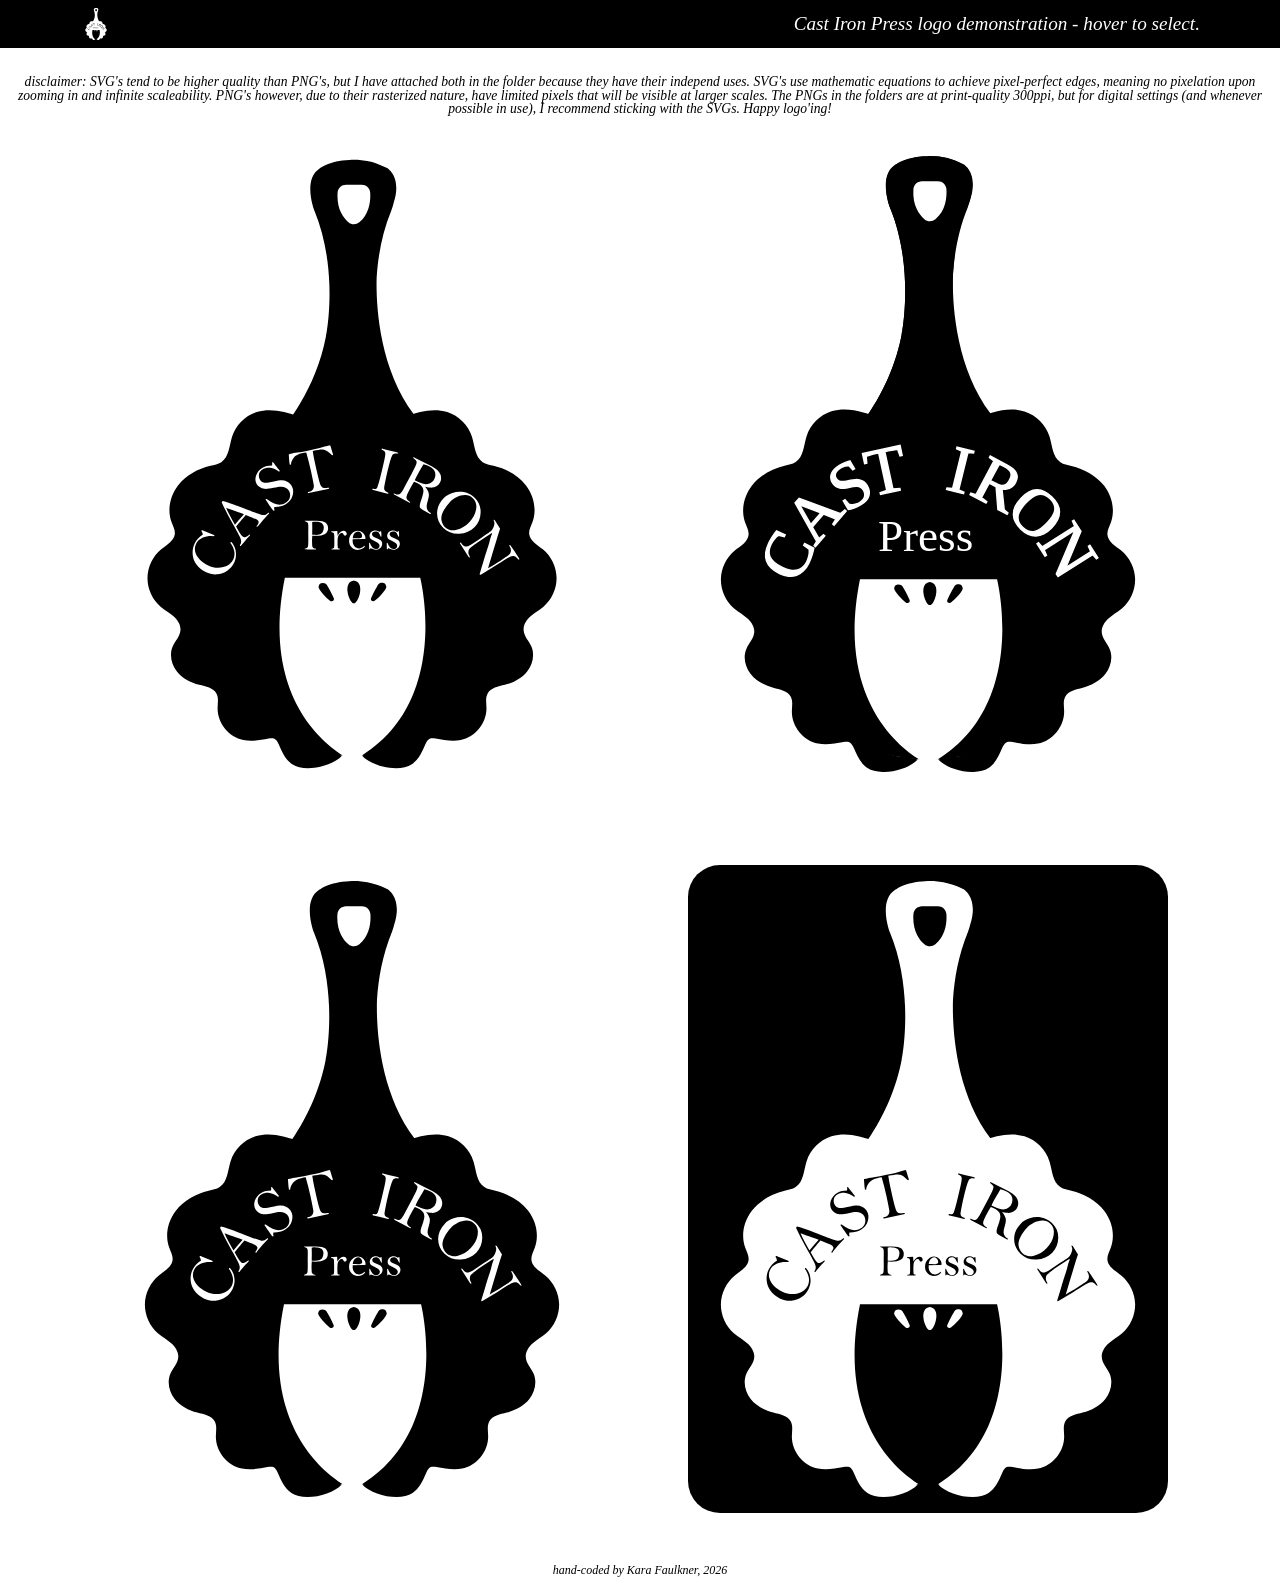
<file: index.html>
<html>
    <head>
        <link rel="stylesheet" href="stylesheet.css">
        <link rel="icon" type="icon/x-icon" href="MEDIA/Cast Iron Press logo - transparent.svg">
    </head>

    <body>
        <div class="top-banner">
            <img src="MEDIA/full white cast iron.svg" style="width: 2em; height: 2em;">
            <!-- <div class="links"><a href="">flood white</a></div>
            <div class="links"><a href="">selective white</a></div>
            <div class="links"><a href="">transparent (no white)</a></div>
            <div class="links"><a href="">full white</a></div> -->
            <div class="links isContent">Cast Iron Press logo demonstration - hover to select.</div>
        </div>

        <div class="links isContent" style="font-size: .85em; line-height: 1em; text-align: center; margin-top: 2em; box-sizing: border-box; padding-left: 1em; padding-right: 1em;">disclaimer: SVG's tend to be higher quality than PNG's, but I have attached both in the folder because they have their independ uses. SVG's use mathematic equations to achieve pixel-perfect edges, meaning no pixelation upon zooming in and infinite scaleability. PNG's however, due to their rasterized nature, have limited pixels that will be visible at larger scales. The PNGs in the folders are at print-quality 300ppi, but for digital settings (and whenever possible in use), I recommend sticking with the SVGs. Happy logo'ing!</div>

        <div class="container">
            <div class="row">
                <div class="content">
                    <a href="secondary pages/flood.html">
                        <div class="image"><img src="MEDIA/Cast Iron Press- email variant.svg"></div>
                    </a>
                    <div class="links isContent">flood white</div>
                </div>
                <div class="content">
                    <a href="secondary pages/selective.html">
                        <div class="image"><img src="MEDIA/selective-logo.svg"></div>
                    </a>
                    <div class="links isContent">selective white</div>
                </div>
            </div>
            <div class="row">
                <div class="content">
                    <a href="secondary pages/transparent.html">
                        <div class="image"><img src="MEDIA/Cast Iron Press logo - transparent.svg"></div>
                    </a>
                    <div class="links isContent">transparent (no white)</div>
                </div>
                <div class="content">
                    <a href="secondary pages/full.html">
                        <div class="image" style="background-color: black;"><img src="MEDIA/full white cast iron.svg"></div>
                    </a>
                    <div class="links isContent">full white</div>
                </div>
            </div>
        </div>
        <div class="links isContent" style="font-size: .75em;">hand-coded by Kara Faulkner, 2026</div>

        <!-- <h3>
            aaaaaaaaaaaaaaaaaaaaaaaaaaaaaaaaaaaaaaaaaaaaaaaaaaaaaaaaaaaaa aaaaaaaaaaaaaaaaaaaaaaaaaaaaaaaaaaaaaaaaaaaaaaaaaaaaaaaaaaaaa aaaaaaaaaaaaaaaaaaaaaaaaaaaaaaaaaaaaaaaaaaaaaaaaaaaaaaaaaaaaa aaaaaaaaaaaaaaaaaaaaaaaaaaaaaaaaaaaaaaaaaaaaaaaaaaaaaaaaaaaaa aaaaaaaaaaaaaaaaaaaaaaaaaaaaaaaaaaaaaaaaaaaaaaaaaaaaaaaaaaaaa aaaaaaaaaaaaaaaaaaaaaaaaaaaaaaaaaaaaaaaaaaaaaaaaaaaaaaaaaaaaa aaaaaaaaaaaaaaaaaaaaaaaaaaaaaaaaaaaaaaaaaaaaaaaaaaaaaaaaaaaaa aaaaaaaaaaaaaaaaaaaaaaaaaaaaaaaaaaaaaaaaaaaaaaaaaaaaaaaaaaaaa aaaaaaaaaaaaaaaaaaaaaaaaaaaaaaaaaaaaaaaaaaaaaaaaaaaaaaaaaaaaa aaaaaaaaaaaaaaaaaaaaaaaaaaaaaaaaaaaaaaaaaaaaaaaaaaaaaaaaaaaaa aaaaaaaaaaaaaaaaaaaaaaaaaaaaaaaaaaaaaaaaaaaaaaaaaaaaaaaaaaaaa aaaaaaaaaaaaaaaaaaaaaaaaaaaaaaaaaaaaaaaaaaaaaaaaaaaaaaaaaaaaa aaaaaaaaaaaaaaaaaaaaaaaaaaaaaaaaaaaaaaaaaaaaaaaaaaaaaaaaaaaaa aaaaaaaaaaaaaaaaaaaaaaaaaaaaaaaaaaaaaaaaaaaaaaaaaaaaaaaaaaaaa aaaaaaaaaaaaaaaaaaaaaaaaaaaaaaaaaaaaaaaaaaaaaaaaaaaaaaaaaaaaa aaaaaaaaaaaaaaaaaaaaaaaaaaaaaaaaaaaaaaaaaaaaaaaaaaaaaaaaaaaaa aaaaaaaaaaaaaaaaaaaaaaaaaaaaaaaaaaaaaaaaaaaaaaaaaaaaaaaaaaaaa aaaaaaaaaaaaaaaaaaaaaaaaaaaaaaaaaaaaaaaaaaaaaaaaaaaaaaaaaaaaa aaaaaaaaaaaaaaaaaaaaaaaaaaaaaaaaaaaaaaaaaaaaaaaaaaaaaaaaaaaaa aaaaaaaaaaaaaaaaaaaaaaaaaaaaaaaaaaaaaaaaaaaaaaaaaaaaaaaaaaaaa aaaaaaaaaaaaaaaaaaaaaaaaaaaaaaaaaaaaaaaaaaaaaaaaaaaaaaaaaaaaa aaaaaaaaaaaaaaaaaaaaaaaaaaaaaaaaaaaaaaaaaaaaaaaaaaaaaaaaaaaaa aaaaaaaaaaaaaaaaaaaaaaaaaaaaaaaaaaaaaaaaaaaaaaaaaaaaaaaaaaaaa aaaaaaaaaaaaaaaaaaaaaaaaaaaaaaaaaaaaaaaaaaaaaaaaaaaaaaaaaaaaa aaaaaaaaaaaaaaaaaaaaaaaaaaaaaaaaaaaaaaaaaaaaaaaaaaaaaaaaaaaaa aaaaaaaaaaaaaaaaaaaaaaaaaaaaaaaaaaaaaaaaaaaaaaaaaaaaaaaaaaaaa aaaaaaaaaaaaaaaaaaaaaaaaaaaaaaaaaaaaaaaaaaaaaaaaaaaaaaaaaaaaa aaaaaaaaaaaaaaaaaaaaaaaaaaaaaaaaaaaaaaaaaaaaaaaaaaaaaaaaaaaaa aaaaaaaaaaaaaaaaaaaaaaaaaaaaaaaaaaaaaaaaaaaaaaaaaaaaaaaaaaaaa aaaaaaaaaaaaaaaaaaaaaaaaaaaaaaaaaaaaaaaaaaaaaaaaaaaaaaaaaaaaa aaaaaaaaaaaaaaaaaaaaaaaaaaaaaaaaaaaaaaaaaaaaaaaaaaaaaaaaaaaaa aaaaaaaaaaaaaaaaaaaaaaaaaaaaaaaaaaaaaaaaaaaaaaaaaaaaaaaaaaaaa aaaaaaaaaaaaaaaaaaaaaaaaaaaaaaaaaaaaaaaaaaaaaaaaaaaaaaaaaaaaa aaaaaaaaaaaaaaaaaaaaaaaaaaaaaaaaaaaaaaaaaaaaaaaaaaaaaaaaaaaaa aaaaaaaaaaaaaaaaaaaaaaaaaaaaaaaaaaaaaaaaaaaaaaaaaaaaaaaaaaaaa aaaaaaaaaaaaaaaaaaaaaaaaaaaaaaaaaaaaaaaaaaaaaaaaaaaaaaaaaaaaa aaaaaaaaaaaaaaaaaaaaaaaaaaaaaaaaaaaaaaaaaaaaaaaaaaaaaaaaaaaaa aaaaaaaaaaaaaaaaaaaaaaaaaaaaaaaaaaaaaaaaaaaaaaaaaaaaaaaaaaaaa aaaaaaaaaaaaaaaaaaaaaaaaaaaaaaaaaaaaaaaaaaaaaaaaaaaaaaaaaaaaa aaaaaaaaaaaaaaaaaaaaaaaaaaaaaaaaaaaaaaaaaaaaaaaaaaaaaaaaaaaaa aaaaaaaaaaaaaaaaaaaaaaaaaaaaaaaaaaaaaaaaaaaaaaaaaaaaaaaaaaaaa aaaaaaaaaaaaaaaaaaaaaaaaaaaaaaaaaaaaaaaaaaaaaaaaaaaaaaaaaaaaa aaaaaaaaaaaaaaaaaaaaaaaaaaaaaaaaaaaaaaaaaaaaaaaaaaaaaaaaaaaaa aaaaaaaaaaaaaaaaaaaaaaaaaaaaaaaaaaaaaaaaaaaaaaaaaaaaaaaaaaaaa aaaaaaaaaaaaaaaaaaaaaaaaaaaaaaaaaaaaaaaaaaaaaaaaaaaaaaaaaaaaa aaaaaaaaaaaaaaaaaaaaaaaaaaaaaaaaaaaaaaaaaaaaaaaaaaaaaaaaaaaaa aaaaaaaaaaaaaaaaaaaaaaaaaaaaaaaaaaaaaaaaaaaaaaaaaaaaaaaaaaaaa aaaaaaaaaaaaaaaaaaaaaaaaaaaaaaaaaaaaaaaaaaaaaaaaaaaaaaaaaaaaa aaaaaaaaaaaaaaaaaaaaaaaaaaaaaaaaaaaaaaaaaaaaaaaaaaaaaaaaaaaaa aaaaaaaaaaaaaaaaaaaaaaaaaaaaaaaaaaaaaaaaaaaaaaaaaaaaaaaaaaaaa aaaaaaaaaaaaaaaaaaaaaaaaaaaaaaaaaaaaaaaaaaaaaaaaaaaaaaaaaaaaa aaaaaaaaaaaaaaaaaaaaaaaaaaaaaaaaaaaaaaaaaaaaaaaaaaaaaaaaaaaaa aaaaaaaaaaaaaaaaaaaaaaaaaaaaaaaaaaaaaaaaaaaaaaaaaaaaaaaaaaaaa aaaaaaaaaaaaaaaaaaaaaaaaaaaaaaaaaaaaaaaaaaaaaaaaaaaaaaaaaaaaa aaaaaaaaaaaaaaaaaaaaaaaaaaaaaaaaaaaaaaaaaaaaaaaaaaaaaaaaaaaaa aaaaaaaaaaaaaaaaaaaaaaaaaaaaaaaaaaaaaaaaaaaaaaaaaaaaaaaaaaaaa aaaaaaaaaaaaaaaaaaaaaaaaaaaaaaaaaaaaaaaaaaaaaaaaaaaaaaaaaaaaa aaaaaaaaaaaaaaaaaaaaaaaaaaaaaaaaaaaaaaaaaaaaaaaaaaaaaaaaaaaaa aaaaaaaaaaaaaaaaaaaaaaaaaaaaaaaaaaaaaaaaaaaaaaaaaaaaaaaaaaaaa aaaaaaaaaaaaaaaaaaaaaaaaaaaaaaaaaaaaaaaaaaaaaaaaaaaaaaaaaaaaa aaaaaaaaaaaaaaaaaaaaaaaaaaaaaaaaaaaaaaaaaaaaaaaaaaaaaaaaaaaaa aaaaaaaaaaaaaaaaaaaaaaaaaaaaaaaaaaaaaaaaaaaaaaaaaaaaaaaaaaaaa aaaaaaaaaaaaaaaaaaaaaaaaaaaaaaaaaaaaaaaaaaaaaaaaaaaaaaaaaaaaa aaaaaaaaaaaaaaaaaaaaaaaaaaaaaaaaaaaaaaaaaaaaaaaaaaaaaaaaaaaaa aaaaaaaaaaaaaaaaaaaaaaaaaaaaaaaaaaaaaaaaaaaaaaaaaaaaaaaaaaaaa aaaaaaaaaaaaaaaaaaaaaaaaaaaaaaaaaaaaaaaaaaaaaaaaaaaaaaaaaaaaa aaaaaaaaaaaaaaaaaaaaaaaaaaaaaaaaaaaaaaaaaaaaaaaaaaaaaaaaaaaaa aaaaaaaaaaaaaaaaaaaaaaaaaaaaaaaaaaaaaaaaaaaaaaaaaaaaaaaaaaaaa aaaaaaaaaaaaaaaaaaaaaaaaaaaaaaaaaaaaaaaaaaaaaaaaaaaaaaaaaaaaa aaaaaaaaaaaaaaaaaaaaaaaaaaaaaaaaaaaaaaaaaaaaaaaaaaaaaaaaaaaaa aaaaaaaaaaaaaaaaaaaaaaaaaaaaaaaaaaaaaaaaaaaaaaaaaaaaaaaaaaaaa aaaaaaaaaaaaaaaaaaaaaaaaaaaaaaaaaaaaaaaaaaaaaaaaaaaaaaaaaaaaa aaaaaaaaaaaaaaaaaaaaaaaaaaaaaaaaaaaaaaaaaaaaaaaaaaaaaaaaaaaaa aaaaaaaaaaaaaaaaaaaaaaaaaaaaaaaaaaaaaaaaaaaaaaaaaaaaaaaaaaaaa aaaaaaaaaaaaaaaaaaaaaaaaaaaaaaaaaaaaaaaaaaaaaaaaaaaaaaaaaaaaa aaaaaaaaaaaaaaaaaaaaaaaaaaaaaaaaaaaaaaaaaaaaaaaaaaaaaaaaaaaaa aaaaaaaaaaaaaaaaaaaaaaaaaaaaaaaaaaaaaaaaaaaaaaaaaaaaaaaaaaaaa aaaaaaaaaaaaaaaaaaaaaaaaaaaaaaaaaaaaaaaaaaaaaaaaaaaaaaaaaaaaa aaaaaaaaaaaaaaaaaaaaaaaaaaaaaaaaaaaaaaaaaaaaaaaaaaaaaaaaaaaaa aaaaaaaaaaaaaaaaaaaaaaaaaaaaaaaaaaaaaaaaaaaaaaaaaaaaaaaaaaaaa aaaaaaaaaaaaaaaaaaaaaaaaaaaaaaaaaaaaaaaaaaaaaaaaaaaaaaaaaaaaa aaaaaaaaaaaaaaaaaaaaaaaaaaaaaaaaaaaaaaaaaaaaaaaaaaaaaaaaaaaaa aaaaaaaaaaaaaaaaaaaaaaaaaaaaaaaaaaaaaaaaaaaaaaaaaaaaaaaaaaaaa aaaaaaaaaaaaaaaaaaaaaaaaaaaaaaaaaaaaaaaaaaaaaaaaaaaaaaaaaaaaa aaaaaaaaaaaaaaaaaaaaaaaaaaaaaaaaaaaaaaaaaaaaaaaaaaaaaaaaaaaaa aaaaaaaaaaaaaaaaaaaaaaaaaaaaaaaaaaaaaaaaaaaaaaaaaaaaaaaaaaaaa aaaaaaaaaaaaaaaaaaaaaaaaaaaaaaaaaaaaaaaaaaaaaaaaaaaaaaaaaaaaa aaaaaaaaaaaaaaaaaaaaaaaaaaaaaaaaaaaaaaaaaaaaaaaaaaaaaaaaaaaaa aaaaaaaaaaaaaaaaaaaaaaaaaaaaaaaaaaaaaaaaaaaaaaaaaaaaaaaaaaaaa aaaaaaaaaaaaaaaaaaaaaaaaaaaaaaaaaaaaaaaaaaaaaaaaaaaaaaaaaaaaa aaaaaaaaaaaaaaaaaaaaaaaaaaaaaaaaaaaaaaaaaaaaaaaaaaaaaaaaaaaaa aaaaaaaaaaaaaaaaaaaaaaaaaaaaaaaaaaaaaaaaaaaaaaaaaaaaaaaaaaaaa aaaaaaaaaaaaaaaaaaaaaaaaaaaaaaaaaaaaaaaaaaaaaaaaaaaaaaaaaaaaa aaaaaaaaaaaaaaaaaaaaaaaaaaaaaaaaaaaaaaaaaaaaaaaaaaaaaaaaaaaaa aaaaaaaaaaaaaaaaaaaaaaaaaaaaaaaaaaaaaaaaaaaaaaaaaaaaaaaaaaaaa aaaaaaaaaaaaaaaaaaaaaaaaaaaaaaaaaaaaaaaaaaaaaaaaaaaaaaaaaaaaa aaaaaaaaaaaaaaaaaaaaaaaaaaaaaaaaaaaaaaaaaaaaaaaaaaaaaaaaaaaaa aaaaaaaaaaaaaaaaaaaaaaaaaaaaaaaaaaaaaaaaaaaaaaaaaaaaaaaaaaaaa aaaaaaaaaaaaaaaaaaaaaaaaaaaaaaaaaaaaaaaaaaaaaaaaaaaaaaaaaaaaa aaaaaaaaaaaaaaaaaaaaaaaaaaaaaaaaaaaaaaaaaaaaaaaaaaaaaaaaaaaaa aaaaaaaaaaaaaaaaaaaaaaaaaaaaaaaaaaaaaaaaaaaaaaaaaaaaaaaaaaaaa aaaaaaaaaaaaaaaaaaaaaaaaaaaaaaaaaaaaaaaaaaaaaaaaaaaaaaaaaaaaa aaaaaaaaaaaaaaaaaaaaaaaaaaaaaaaaaaaaaaaaaaaaaaaaaaaaaaaaaaaaa aaaaaaaaaaaaaaaaaaaaaaaaaaaaaaaaaaaaaaaaaaaaaaaaaaaaaaaaaaaaa aaaaaaaaaaaaaaaaaaaaaaaaaaaaaaaaaaaaaaaaaaaaaaaaaaaaaaaaaaaaa aaaaaaaaaaaaaaaaaaaaaaaaaaaaaaaaaaaaaaaaaaaaaaaaaaaaaaaaaaaaa aaaaaaaaaaaaaaaaaaaaaaaaaaaaaaaaaaaaaaaaaaaaaaaaaaaaaaaaaaaaa aaaaaaaaaaaaaaaaaaaaaaaaaaaaaaaaaaaaaaaaaaaaaaaaaaaaaaaaaaaaa aaaaaaaaaaaaaaaaaaaaaaaaaaaaaaaaaaaaaaaaaaaaaaaaaaaaaaaaaaaaa aaaaaaaaaaaaaaaaaaaaaaaaaaaaaaaaaaaaaaaaaaaaaaaaaaaaaaaaaaaaa aaaaaaaaaaaaaaaaaaaaaaaaaaaaaaaaaaaaaaaaaaaaaaaaaaaaaaaaaaaaa aaaaaaaaaaaaaaaaaaaaaaaaaaaaaaaaaaaaaaaaaaaaaaaaaaaaaaaaaaaaa aaaaaaaaaaaaaaaaaaaaaaaaaaaaaaaaaaaaaaaaaaaaaaaaaaaaaaaaaaaaa aaaaaaaaaaaaaaaaaaaaaaaaaaaaaaaaaaaaaaaaaaaaaaaaaaaaaaaaaaaaa aaaaaaaaaaaaaaaaaaaaaaaaaaaaaaaaaaaaaaaaaaaaaaaaaaaaaaaaaaaaa aaaaaaaaaaaaaaaaaaaaaaaaaaaaaaaaaaaaaaaaaaaaaaaaaaaaaaaaaaaaa aaaaaaaaaaaaaaaaaaaaaaaaaaaaaaaaaaaaaaaaaaaaaaaaaaaaaaaaaaaaa aaaaaaaaaaaaaaaaaaaaaaaaaaaaaaaaaaaaaaaaaaaaaaaaaaaaaaaaaaaaa aaaaaaaaaaaaaaaaaaaaaaaaaaaaaaaaaaaaaaaaaaaaaaaaaaaaaaaaaaaaa aaaaaaaaaaaaaaaaaaaaaaaaaaaaaaaaaaaaaaaaaaaaaaaaaaaaaaaaaaaaa aaaaaaaaaaaaaaaaaaaaaaaaaaaaaaaaaaaaaaaaaaaaaaaaaaaaaaaaaaaaa aaaaaaaaaaaaaaaaaaaaaaaaaaaaaaaaaaaaaaaaaaaaaaaaaaaaaaaaaaaaa aaaaaaaaaaaaaaaaaaaaaaaaaaaaaaaaaaaaaaaaaaaaaaaaaaaaaaaaaaaaa aaaaaaaaaaaaaaaaaaaaaaaaaaaaaaaaaaaaaaaaaaaaaaaaaaaaaaaaaaaaa aaaaaaaaaaaaaaaaaaaaaaaaaaaaaaaaaaaaaaaaaaaaaaaaaaaaaaaaaaaaa aaaaaaaaaaaaaaaaaaaaaaaaaaaaaaaaaaaaaaaaaaaaaaaaaaaaaaaaaaaaa aaaaaaaaaaaaaaaaaaaaaaaaaaaaaaaaaaaaaaaaaaaaaaaaaaaaaaaaaaaaa aaaaaaaaaaaaaaaaaaaaaaaaaaaaaaaaaaaaaaaaaaaaaaaaaaaaaaaaaaaaa aaaaaaaaaaaaaaaaaaaaaaaaaaaaaaaaaaaaaaaaaaaaaaaaaaaaaaaaaaaaa aaaaaaaaaaaaaaaaaaaaaaaaaaaaaaaaaaaaaaaaaaaaaaaaaaaaaaaaaaaaa aaaaaaaaaaaaaaaaaaaaaaaaaaaaaaaaaaaaaaaaaaaaaaaaaaaaaaaaaaaaa aaaaaaaaaaaaaaaaaaaaaaaaaaaaaaaaaaaaaaaaaaaaaaaaaaaaaaaaaaaaa aaaaaaaaaaaaaaaaaaaaaaaaaaaaaaaaaaaaaaaaaaaaaaaaaaaaaaaaaaaaa aaaaaaaaaaaaaaaaaaaaaaaaaaaaaaaaaaaaaaaaaaaaaaaaaaaaaaaaaaaaa aaaaaaaaaaaaaaaaaaaaaaaaaaaaaaaaaaaaaaaaaaaaaaaaaaaaaaaaaaaaa aaaaaaaaaaaaaaaaaaaaaaaaaaaaaaaaaaaaaaaaaaaaaaaaaaaaaaaaaaaaa aaaaaaaaaaaaaaaaaaaaaaaaaaaaaaaaaaaaaaaaaaaaaaaaaaaaaaaaaaaaa aaaaaaaaaaaaaaaaaaaaaaaaaaaaaaaaaaaaaaaaaaaaaaaaaaaaaaaaaaaaa aaaaaaaaaaaaaaaaaaaaaaaaaaaaaaaaaaaaaaaaaaaaaaaaaaaaaaaaaaaaa aaaaaaaaaaaaaaaaaaaaaaaaaaaaaaaaaaaaaaaaaaaaaaaaaaaaaaaaaaaaa aaaaaaaaaaaaaaaaaaaaaaaaaaaaaaaaaaaaaaaaaaaaaaaaaaaaaaaaaaaaa aaaaaaaaaaaaaaaaaaaaaaaaaaaaaaaaaaaaaaaaaaaaaaaaaaaaaaaaaaaaa aaaaaaaaaaaaaaaaaaaaaaaaaaaaaaaaaaaaaaaaaaaaaaaaaaaaaaaaaaaaa aaaaaaaaaaaaaaaaaaaaaaaaaaaaaaaaaaaaaaaaaaaaaaaaaaaaaaaaaaaaa aaaaaaaaaaaaaaaaaaaaaaaaaaaaaaaaaaaaaaaaaaaaaaaaaaaaaaaaaaaaa aaaaaaaaaaaaaaaaaaaaaaaaaaaaaaaaaaaaaaaaaaaaaaaaaaaaaaaaaaaaa aaaaaaaaaaaaaaaaaaaaaaaaaaaaaaaaaaaaaaaaaaaaaaaaaaaaaaaaaaaaa aaaaaaaaaaaaaaaaaaaaaaaaaaaaaaaaaaaaaaaaaaaaaaaaaaaaaaaaaaaaa aaaaaaaaaaaaaaaaaaaaaaaaaaaaaaaaaaaaaaaaaaaaaaaaaaaaaaaaaaaaa aaaaaaaaaaaaaaaaaaaaaaaaaaaaaaaaaaaaaaaaaaaaaaaaaaaaaaaaaaaaa aaaaaaaaaaaaaaaaaaaaaaaaaaaaaaaaaaaaaaaaaaaaaaaaaaaaaaaaaaaaa aaaaaaaaaaaaaaaaaaaaaaaaaaaaaaaaaaaaaaaaaaaaaaaaaaaaaaaaaaaaa aaaaaaaaaaaaaaaaaaaaaaaaaaaaaaaaaaaaaaaaaaaaaaaaaaaaaaaaaaaaa aaaaaaaaaaaaaaaaaaaaaaaaaaaaaaaaaaaaaaaaaaaaaaaaaaaaaaaaaaaaa aaaaaaaaaaaaaaaaaaaaaaaaaaaaaaaaaaaaaaaaaaaaaaaaaaaaaaaaaaaaa aaaaaaaaaaaaaaaaaaaaaaaaaaaaaaaaaaaaaaaaaaaaaaaaaaaaaaaaaaaaa
        </h3> -->
    </body>
</html>
</file>
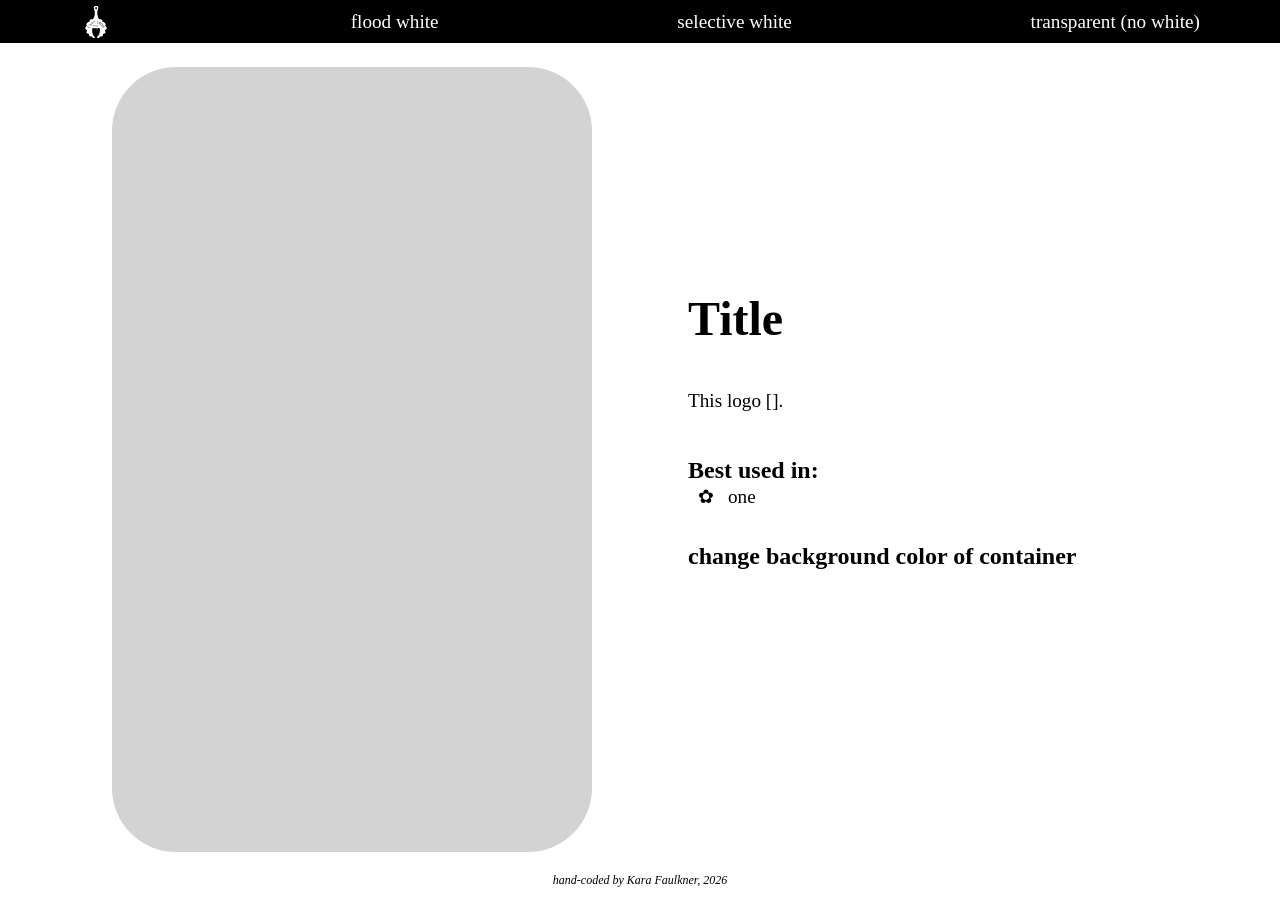
<file: secondary-template.html>
<html>
    <head>
        <link rel="stylesheet" href="/secondary.css">
    </head>

    <body>
        <div class="top-banner">
            <a href="/index.html"><img src="/MEDIA/full white cast iron.svg" style="width: 2em; height: 2em;"></a>
            <div class="links"><a href="">flood white</a></div>
            <div class="links"><a href="">selective white</a></div>
            <div class="links"><a href="">transparent (no white)</a></div>
        </div>
        <div class="container">
            <div class="larger-image"></div>
            <div class="larger-content">
                <div class="links isBody">Title</div>
                <div class="links isBody">This logo [].</div>
                <div class="links isBody">Best used in:</div>
                <div class="links isBody">
                    <ul>
                        <li>one</li>
                    </ul>
                </div>
                <div class="links isBody">change background color of container</div>
                <div class="color-row"></div>
            </div>
        </div>

        <div class="links isContent" style="font-size: .75em;">hand-coded by Kara Faulkner, 2026</div>
    </body>
</html>
</file>
<file: stylesheet.css>
body {
    display: flex;
    flex-direction: column;
    /* border: 3px solid red; */
    margin: auto;
    align-items: center;
    justify-content: flex-start;
    width: 100%;
    height: auto;
    box-sizing: border-box;
    padding-bottom: 1em;
}
.top-banner {
    display: flex;
    flex-direction: row;
    /* border: 3px solid orange; */
    background-color: black;
    width: 100%;
    height: 3em;
    position: sticky;
    top: 0em;
    justify-content: space-between;
    align-items: center;
    box-sizing: border-box;
    padding-left: 5em; padding-right: 5em;
    color: white;
}
.links {
    display: flex;
    flex-direction: row;
    /* border: 3px solid red; */
    width: auto;
    height: auto;
    line-height: .69em;
    font-size: 1.2em;
    align-items: center;
    justify-content: center;
}
.links:hover {
    text-decoration: underline;
}
.isContent {
    /* color: black; */
    /* border: 3px solid orange; */
    border: 0px;
    font-style: italic;
}
.isContent:hover {
    text-decoration: none;
}
a {
    color: white;
    text-decoration: none;
}
.container {
    display: flex;
    flex-direction: column;
    /* border: 3px solid yellow; */
    margin: auto;
    align-items: center;
    justify-content: center;
    width: 100%;
    height: auto;
    /* gap: 2em; */
    box-sizing: border-box;
    padding-bottom: .5em;
    gap: 3em;
    margin-top: 1.5em; margin-bottom: 1em;
}
.row {
    display: flex;
    flex-direction: row;
    /* border: 3px solid blue; */
    width: 100%;
    height: auto;
    align-items: center;
    justify-content: center;
    gap: 6em;
    box-sizing: border-box;
}
.content {
    display: flex;
    flex-direction: column;
    /* border: 3px solid purple; */
    width: 30em;
    height: auto;
    gap: 1em;
    color: white;
}
.content:hover {
    color: black;
}
.image {
    display: flex;
    flex-direction: column;
    /* border: 3px solid magenta; */
    width: 100%;
    height: 72vh;
    box-sizing: border-box;
    padding: 1em;
    transition: background-color .2s;
    border-radius: 2em;
}
.image:hover {
    background-color: lightgrey;
}
img {
    width: auto;
    height: 100%;
}
</file>
<file: secondary.css>
body {
    display: flex;
    flex-direction: column;
    /* border: 3px solid red; */
    margin: auto;
    align-items: center;
    justify-content: flex-start;
    width: 100%;
    height: 100vh;
    box-sizing: border-box;
    padding-bottom: 1em;
}
                                                                                            /*pretty much the same*/
.container {
    display: flex;
    flex-direction: row;
    /* border: 3px solid yellow; */
    margin: auto;
    align-items: center;
    justify-content: center;
    width: 100%;
    height: 100%;
    /* gap: 2em; */
    box-sizing: border-box;
    padding-bottom: .5em;
    gap: 6em;
    margin-top: 1.5em; margin-bottom: 1em;
}
.top-banner {
    display: flex;
    flex-direction: row;
    /* border: 3px solid orange; */
    background-color: black;
    width: 100%;
    height: 3em;
    position: sticky;
    top: 0em;
    justify-content: space-between;
    align-items: center;
    box-sizing: border-box;
    padding-left: 5em; padding-right: 5em;
    color: white;
}
.links {
    display: flex;
    flex-direction: row;
    /* border: 3px solid red; */
    width: auto;
    height: auto;
    line-height: .69em;
    font-size: 1.2em;
    align-items: center;
    justify-content: center;
}
.links:hover {
    text-decoration: underline;
}
.isContent {
    /* color: black; */
    /* border: 3px solid orange; */
    /* border: 0px; */
    font-style: italic;
}
.isContent:hover {
    text-decoration: none;
}
.isBody {
    color: black;
    line-height: 1em;
    /* border: 3px solid purple; */
}
.isBody:hover {
    text-decoration: none;
}
a {
    color: white;
    text-decoration: none;
}
img {
    width: 80%;
    height: auto;
}

                                                                                            /*differences*/
.larger-image {
    display: flex;
    flex-direction: column;
    /* border: 3px solid blue; */
    width: 30em;
    height: 100%;
    border-radius: 4em;
    background-color: lightgrey;
    justify-content: center;
    align-items: center;
}
.larger-content {
    display: flex;
    flex-direction: column;
    /* border: 3px solid blue; */
    width: 30em;
    height: 100%;
    justify-content: center;
    align-items: flex-start;
}
ul {
    list-style: none;
    list-style-type: '\273F    ';
}

.links.isBody:is(:nth-child(1)) {
    font-size: 3em;
    font-weight: bold;
    margin-bottom: 1em;
}
.links.isBody:is(:nth-child(2)) {
    margin-bottom: 2.5em;
}
.links.isBody:is(:nth-child(3)) {
    font-size: 1.5em;
    font-weight: bold;
}
.links.isBody:is(:nth-child(4)) {
    margin-top: -.75em;
    margin-bottom: 1em;
}
.links.isBody:is(:nth-child(5)) {
    font-size: 1.5em;
    font-weight: bold;
    margin-bottom: 1em;
}

.color-row {
    display: flex;
    flex-direction: row;
    justify-content: space-around;
    align-items: center;
    width: 100%;
    height: 2em;
    /* border: 3px solid blue; */
}
.colors {
    display: flex;
    flex-direction: column;
    width: 2em;
    height: 2em;
    border-radius: 50%;
    border: 3px solid white;
}
.colors:hover {
    border: 3px solid yellow;
}

#lightgrey {
    background-color: lightgrey;
}
#black {
    background-color: black;
}
#blue {
    background-color: blue;
}
#orange {
    background-color: orange;
}
#red {
    background-color: red;
}
</file>
